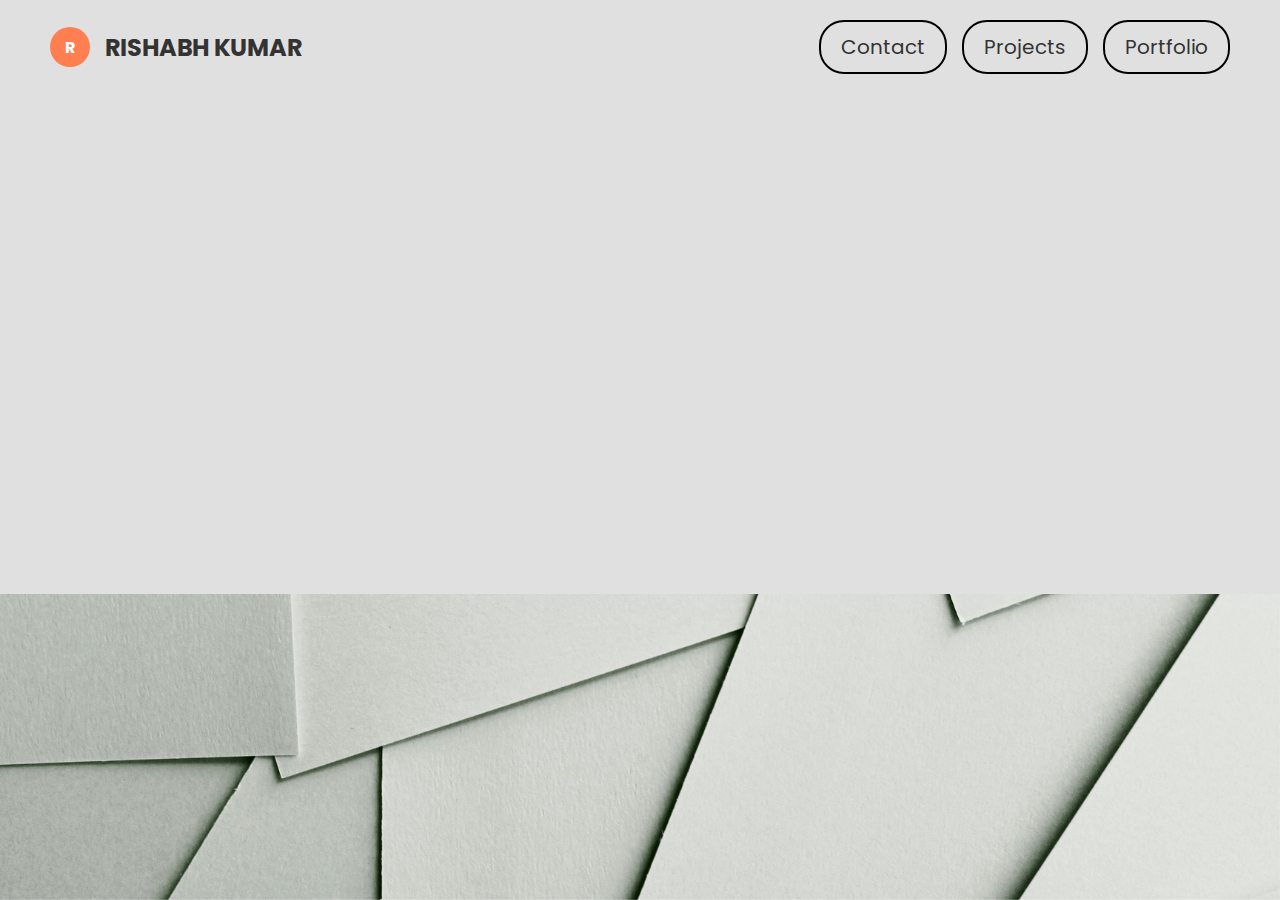
<file: index.html>
<!DOCTYPE html>
<html lang="en">

<head>
    <meta charset="UTF-8">
    <meta name="viewport" content="width=device-width, initial-scale=1.0">
    <title>Document</title>
    <link rel="stylesheet" href="style.css">
</head>

<body>


    <section>
        <div class="page1">
            <img src="portfolio_assessts/brandi-redd-aJTiW00qqtI-unsplash.jpg" alt="">
            <div class="header">
                <div class="logo-container">
                  <div class="logo">R</div>
                  <div class="name"><a href="">RISHABH KUMAR</a></div>
                </div>
                <div class="nav-links">
                  <a href="contact.html" class="nav-link">Contact</a>
                  <a href="projects.html" class="nav-link">Projects</a>
                  <a href="index.html" class="nav-link">Portfolio</a>
                  <!-- <a href="#blog" class="nav-link">Achievment</a> -->
                </div>
              </div>
        </div>
    </section>

<section class="body-page">
    <div class="body-container">
        <div class="body-profile-container">
            <div class="body-profile-name">
                <h3> Web Developer/3D Designing</h3>
                <p> I'm Rishabh Kumar.Enthuastic and always eager to learn how the universe works </p>
            </div>
        </div>
        <div class="body-profile-image">
            <img src="portfolio_assessts/gustave-dore-7361787_1280.png" alt="">
        </div>
    </div>
</section>


<!-- <section class="Projects">
    <div class="project-made">
        <h2> Projects Made</h2>
        <div class="projects-contianer">
            <div class="project1">
            <a href="#"><img src="portfolio_assessts/weather.png" alt=""></a>    
            </div>
            <div class="project2">
                <a href="#"><img src="portfolio_assessts/weather.png" alt=""></a>
            </div>
            -->

        </div>
    </div>
    
</section>

</body>

</html>
</file>
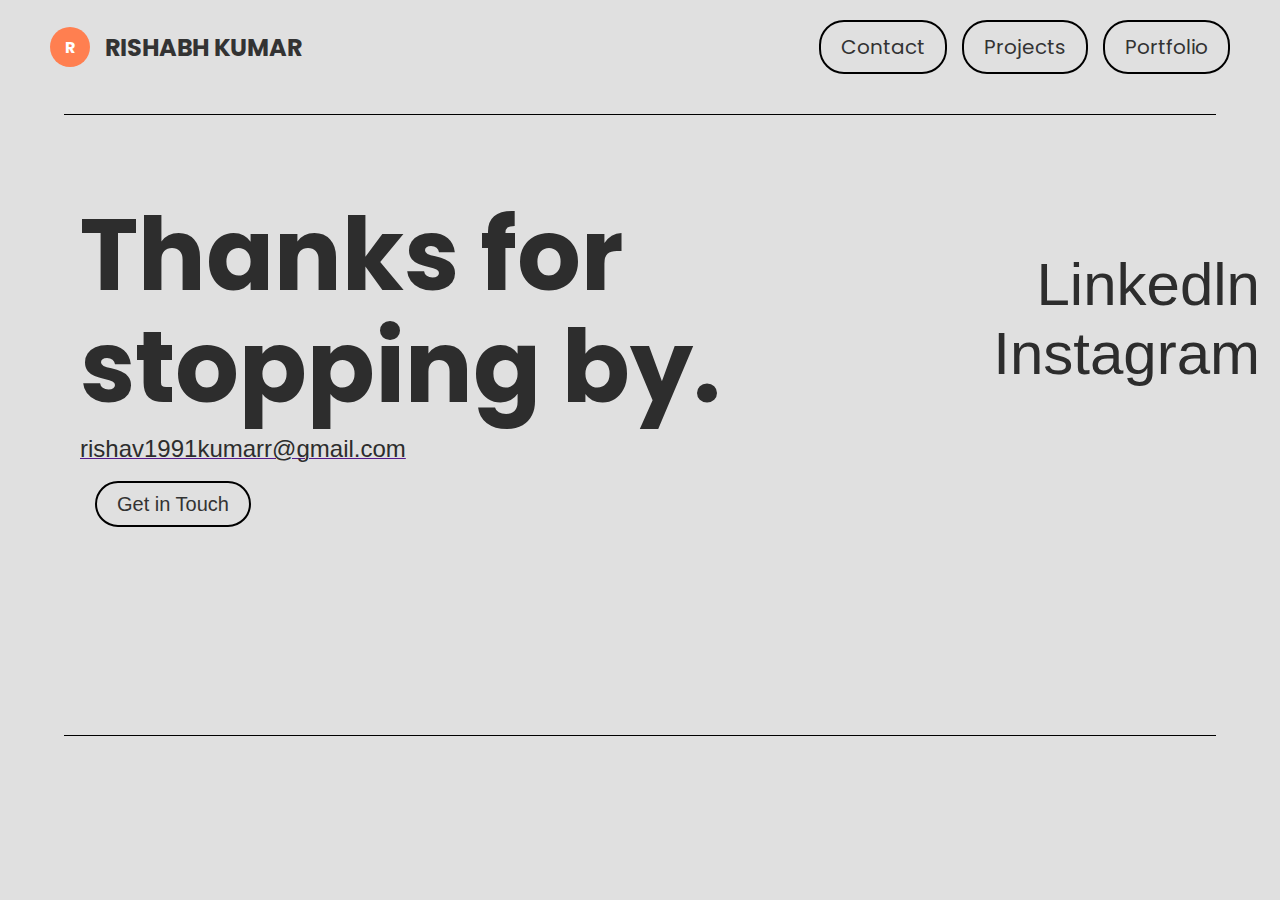
<file: contact.html>
<!DOCTYPE html>
<html lang="en">
<head>
    <meta charset="UTF-8">
    <meta name="viewport" content="width=device-width, initial-scale=1.0">
    <title>Document</title>
    <link rel="stylesheet" href="contact.css">
</head>
<body>
    <section>
        <div class="page1">
            <div class="header">
                <div class="logo-container">
                  <div class="logo">R</div>
                  <div class="name"><a href="">RISHABH KUMAR</a></div>
                </div>
                <div class="nav-links">
                  <a href="contact.html" class="nav-link">Contact</a>
                  <a href="projects.html" class="nav-link">Projects</a>
                  <a href="index.html" class="nav-link">Portfolio</a>
                  <!-- <a href="#blog" class="nav-link">Achievment</a> -->
                </div>
              </div>
        </div>
    </section>
    <hr class="long-line" />
    <section>
    <div class="contact-heading">
        <h1>Thanks for stopping by.</h1>
    
    <div class="contact-mail">
        <a href=""><h3>rishav1991kumarr@gmail.com</h3></a>
    </div>
    <div class="contact-button">
        <a href="mailto:your-rishav1991kumarr@gmail.com">Get in Touch</a>
    </div>
</div>
<div class="contact-others">
    <div class="contact-button-linkedl">
        <a href="https://www.linkedin.com/in/rishabh-kumar-73b274291?utm_source=share&utm_campaign=share_via&utm_content=profile&utm_medium=android_app">Linkedln</a>
    </div>
    <div class="contact-button-insatagram">
        <a href="https://www.instagram.com/rishabhkr113?igsh=MWRsYnN4Y2dmYTIxMA==">Instagram</a>
    </div>
</div>

    </section>
    <div class="long-linee"></div>
    
</body>
</html>
</file>
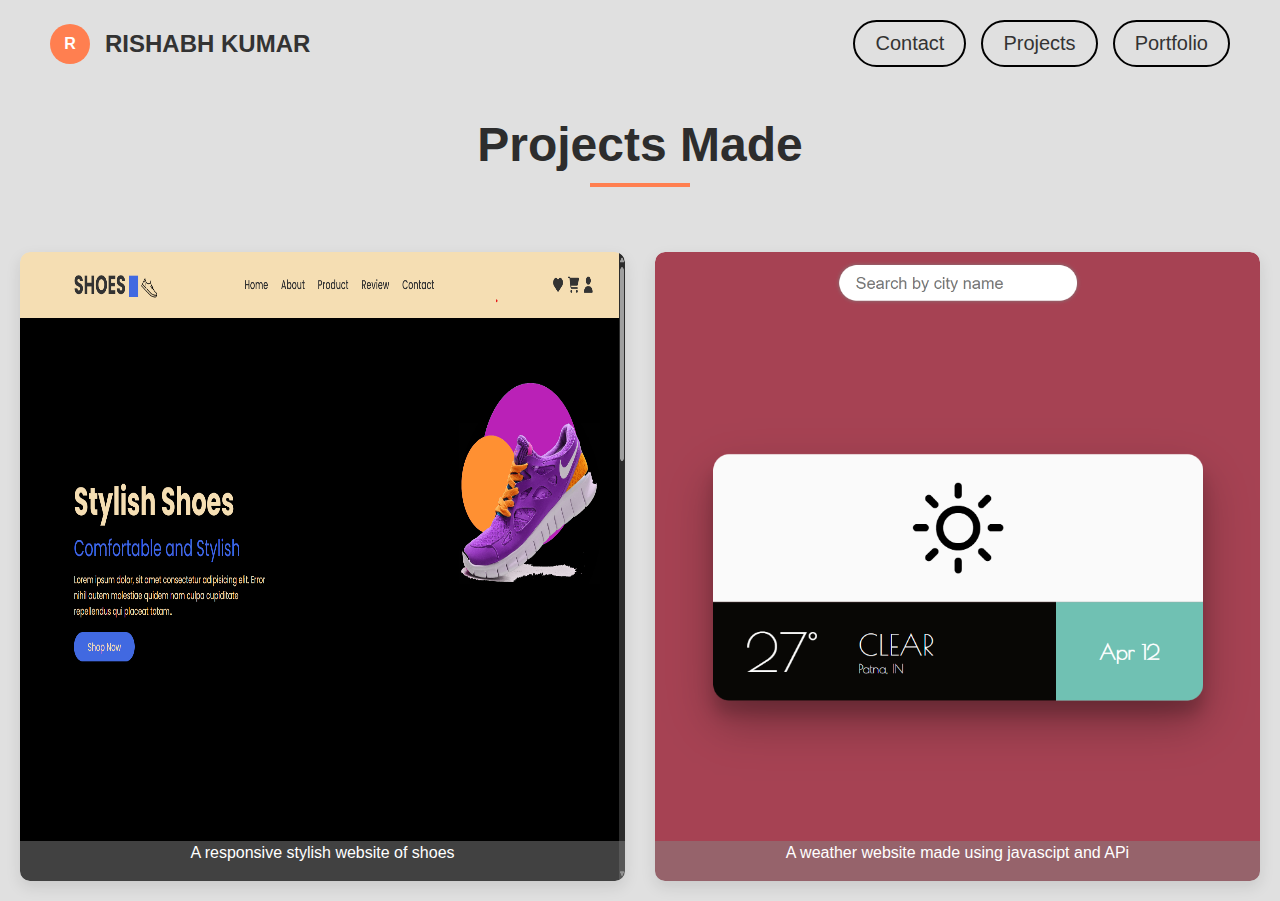
<file: projects.html>
<!DOCTYPE html>
<html lang="en">
<head>
    <meta charset="UTF-8">
    <meta name="viewport" content="width=device-width, initial-scale=1.0">
    <title>Document</title>
    <link rel="stylesheet" href="project_styles.css">
</head>
<body>
    <section>
        <div class="page1">
            <div class="header">
                <div class="logo-container">
                  <div class="logo">R</div>
                  <div class="name"><a href="">RISHABH KUMAR</a></div>
                </div>
                <div class="nav-links">
                  <a href="contact.html" class="nav-link">Contact</a>
                  <a href="projects.html" class="nav-link">Projects</a>
                  <a href="index.html" class="nav-link">Portfolio</a>
                  <!-- <a href="#blog" class="nav-link">Achievment</a> -->
                </div>
              </div>
        </div>
    </section>


    <section id="projects">
        <div class="project-header">
            <h1>Projects Made</h1>
        </div>
        <div class="project-container">
            <div class="project shoes">
                <img src="portfolio_assessts/Screenshot 2025-04-23 194433.png" alt="Weather App">
                <div class="project-overlay">
                    <h3>SHOES WEBSITE</h3>
                    <p>A responsive stylish website of shoes </p>
                   <a href="https://outstanding133.github.io/My-SHoes/"> <button class="project-btn">View Project</button></a>
                </div>
            </div>
            <div class="project">
            <img src="portfolio_assessts/weather.png" alt="E-commerce Website">
                <div class="project-overlay">
                    <h3>CHECK WEATHER</h3>
                    <p>A weather website made using javascipt and APi</p>
                   <a href="https://outstanding133.github.io/WEather_website_api/"><button class="project-btn">View Project</button></a> 
                </div>
            </div>
        
        </div>
    </section>

</body>
</html>
</file>
<file: style.css>
@import url('https://fonts.googleapis.com/css2?family=Poppins:ital,wght@0,100;0,200;0,300;0,400;0,500;0,600;0,700;0,800;0,900;1,100;1,200;1,300;1,400;1,500;1,600;1,700;1,800;1,900&family=Sigmar&display=swap');

* {
    margin: 0px;
    padding: 0px;
    box-sizing: border-box;
}

body {
    font-family: 'Poppins', sans-serif;
    color: #2d2d2d;
}

.header {
    display: flex;
    justify-content: space-between;
    align-items: center;
    padding: 20px 50px;
    background-color: #e0e0e0;
}
  
.logo-container {
    display: flex;
    align-items: center;
}
  
.logo {
    width: 40px;
    height: 40px;
    background-color: #ff7f50;
    border-radius: 50%;
    display: flex;
    justify-content: center;
    align-items: center;
    margin-right: 15px;
    color: white;
    font-weight: bold;
}
  
.name a {
    font-size: 24px;
    font-weight: bold;
    color: #333;
    text-decoration: none;
}
  
.nav-links {
    display: flex;
}
  
.nav-link {
    margin-left: 15px;
    padding: 10px 20px;
    border: 2px solid #000000;
    border-radius: 25px;
    text-decoration: none;
    color: #333;
    font-size: 20px;
    transition: all 0.3s ease;
}
  
.nav-link:hover {
    background-color: #fa793b;
}

.navbar-items {
    display: flex;
    flex-direction: column;
    align-items: flex-start;
    padding: 0;
    margin: 0;
    list-style: none;
}

.navbar-item a {
    display: block;
    padding: 10px 20px;
    text-decoration: none;
    color: #2d2d2d;
    font-size: 16px;
    border: 1px solid red;
    margin-bottom: 5px;
    transition: background-color 0.3s ease;
}

.navbar-item a:hover {
    background-color: #e0e0e0;
    color: #000;
}

.page1 {
    position: relative;
    overflow: hidden;
}

.page1 img {
    position: fixed;
    top: 0;
    left: 0;
    width: 100%;
    height: 100%;
    object-fit: cover;
    z-index: -1;
}

.body-page {
    margin: 0px 0px 20px;
    padding: 0;
    background-color: #e0e0e0;
    height: 500px;
    width: 100vw;
    display: flex;
    position: relative;
    font-weight: 400;
    color: rgb(0, 0, 0);
    overflow: hidden;
}

.body-container {
    position: relative;
    width: 100%;
    height: 100%;
    overflow: hidden;
}

.body-profile-container {
    width: 850.675px;
    height: 487px;
    display: block;
    position: relative;
    top: 0px;
    right: 0px;
    bottom: 0px;
    left: 0px;
    font-weight: 400;
    color: rgb(0, 0, 0);
    z-index: 1;
}

.body-profile-name h3 {
    width: 700px;
    height: 24px;
    display: block;
    font-size: 30px;
    font-weight: 500;
    color: rgb(45, 45, 45);
    padding: 80px;
    opacity: 0;
    transform: translateX(-100%);
    will-change: transform, opacity;
    animation: slideIn ease-out 2s forwards;
    animation-fill-mode: forwards;
}

@keyframes slideIn {
    from {
        transform: translateX(-100%);
        opacity: 0;
    }
    to {
        transform: translateX(0);
        opacity: 1;
    }
}

.body-profile-name p {
    width: 780px;
    display: block;
    position: relative;
    left: 80px;
    font-size: 48px;
    font-family: poppins-semibold, poppins, sans-serif;
    font-weight: 800;
    line-height: 60px;
    color: rgb(45, 45, 45);
    bottom: 30px;
    opacity: 0;
    transform: translateX(-100%);
    will-change: transform, opacity;
    animation: slideIn ease-out 2s forwards;
    animation-fill-mode: forwards;
}

.body-profile-image {
    display: block;
    position: absolute;
    top: 0px;
    right: 0px;
    bottom: 0px;
    left: 0px;
    font-size: 10px;
    font-family: Arial, Helvetica, sans-serif;
    font-weight: 400;
    color: rgb(0, 0, 0);
    z-index: 0;
}

.body-profile-image img {
    width: 350px;
    height: 493px;
    position: relative;
    left: 1000px;
    top: 50px;
    background-color: #88b5a8;
    opacity: 0;
    transform: translateY(100%);
    will-change: transform, opacity;
    animation: slideUp ease-out 2s forwards;
    animation-fill-mode: forwards;
}

@keyframes slideUp {
    from {
        transform: translateY(100%);
        opacity: 0;
    }
    to {
        transform: translateY(0);
        opacity: 1;
    }
}

@media (max-width: 768px) {
    .header {
        flex-direction: column;
        align-items: flex-start;
    }

    .nav-links {
        flex-direction: column;
        align-items: flex-start;
    }

    .nav-link {
        margin: 10px 0;
        font-size: 18px;
    }

    .body-container {
        flex-direction: column;
        text-align: center;
    }

    .body-profile-name h3 {
        font-size: 24px;
    }

    .body-profile-name p {
        font-size: 16px;
    }
}


@media (max-width: 480px) {
    .header {
        padding: 10px 20px;
    }

    .nav-link {
        font-size: 16px;
        padding: 8px 15px;
    }

    .body-profile-name h3 {
        font-size: 20px;
    }

    .body-profile-name p {
        font-size: 14px;
    }

    .body-profile-image img {
        width: 90%;
        margin: 0 auto;
    }
}

.project-header h1 {
    text-align: center;
    padding: 30px 20px;
    font-size: 3rem;
    position: relative;
    margin-bottom: 30px;
    transition: all 0.3s ease;
}

.project-header h1::after {
    content: '';
    position: absolute;
    bottom: 15px;
    left: 50%;
    transform: translateX(-50%);
    width: 100px;
    height: 4px;
    background-color: #ff7f50;
    transition: width 0.3s ease;
}

.project-header h1:hover::after {
    width: 200px;
}

.project-container {
    display: grid;
    grid-template-columns: repeat(2, 1fr);
    gap: 30px;
    max-width: 1300px;
    margin: 0 auto;
    padding: 20px;
}

@media (max-width: 768px) {
    .project-container {
        grid-template-columns: 1fr;
    }
}

.project {
    position: relative;
    overflow: hidden;
    border-radius: 10px;
    box-shadow: 0 6px 15px rgba(0, 0, 0, 0.1);
    transition: all 0.3s ease;
}

body.dark-mode .project {
    box-shadow: 0 6px 15px rgba(255, 255, 255, 0.1);
}

.project:hover {
    transform: translateY(-10px);
    box-shadow: 0 12px 20px rgba(0, 0, 0, 0.2);
}

.project img {
    width: 100%;
    height: auto;
    border-radius: 10px;
    transition: transform 0.5s ease;
}

.project:hover img {
    transform: scale(1.05);
}

.project-overlay {
    position: absolute;
    bottom: 0;
    left: 0;
    right: 0;
    background-color: rgba(255, 127, 80, 0.9);
    overflow: hidden;
    width: 100%;
    height: 0;
    transition: height 0.5s ease;
    display: flex;
    flex-direction: column;
    justify-content: center;
    align-items: center;
    padding: 20px;
    color: white;
    text-align: center;
}

.project:hover .project-overlay {
    height: 100%;
}

.project-overlay h3 {
    font-size: 1.5rem;
    margin-bottom: 10px;
}

.project-overlay p {
    margin-bottom: 20px;
}

.project-btn {
    padding: 10px 20px;
    background-color: white;
    color: #ff7f50;
    border: none;
    border-radius: 25px;
    cursor: pointer;
    font-weight: bold;
    transition: all 0.3s ease;
}

.project-btn:hover {
    background-color: #333;
    color: white;
    transform: scale(1.1);
}
</file>
<file: contact.css>
@import url('https://fonts.googleapis.com/css2?family=Poppins:ital,wght@0,100;0,200;0,300;0,400;0,500;0,600;0,700;0,800;0,900;1,100;1,200;1,300;1,400;1,500;1,600;1,700;1,800;1,900&family=Sigmar&display=swap');
*{
    padding: 0px;
    margin: 0px;
    box-sizing: border-box;
}
body{
    font-family: 'Poppins', sans-serif;
    background-color: #e0e0e0;
}


* {
    margin: 0px;
    padding: 0px;
    box-sizing: border-box;
}

body {
    font-family: 'Poppins', sans-serif;
    color: #2d2d2d;
}

.header {
    display: flex;
    justify-content: space-between;
    align-items: center;
    padding: 20px 50px;
    background-color: #e0e0e0;
}
  
.logo-container {
    display: flex;
    align-items: center;
}
  
.logo {
    width: 40px;
    height: 40px;
    background-color: #ff7f50;
    border-radius: 50%;
    display: flex;
    justify-content: center;
    align-items: center;
    margin-right: 15px;
    color: white;
    font-weight: bold;
}
  
.name a {
    font-size: 24px;
    font-weight: bold;
    color: #333;
    text-decoration: none;
}
  
.nav-links {
    display: flex;
}
  
.nav-link {
    margin-left: 15px;
    padding: 10px 20px;
    border: 2px solid #000000;
    border-radius: 25px;
    text-decoration: none;
    color: #333;
    font-size: 20px;
    transition: all 0.3s ease;
}
  
.nav-link:hover {
    background-color: #fa793b;
}

.navbar-items {
    display: flex;
    flex-direction: column;
    align-items: flex-start;
    padding: 0;
    margin: 0;
    list-style: none;
}

.navbar-item a {
    display: block;
    padding: 10px 20px;
    text-decoration: none;
    color: #2d2d2d;
    font-size: 16px;
    border: 1px solid red;
    margin-bottom: 5px;
    transition: background-color 0.3s ease;
}

.navbar-item a:hover {
    background-color: #e0e0e0;
    color: #000;
}

.page1 {
    position: relative;
    overflow: hidden;
}

.page1 img {
    position: fixed;
    top: 0;
    left: 0;
    width: 100%;
    height: 100%;
    object-fit: cover;
    z-index: -1;
}
.contact-heading{
    width: 740.312px;
height: 495px;
display: block;
position: absolute;
top: 200px;
right: 0px;
bottom: 0px;
left: 80px;
font-size: 10px;
font-family: Arial, Helvetica, sans-serif;
font-weight: 400;
color: rgb(0, 0, 0);
line-height: 50px;
}
.contact-heading h1{
    display: inline;
font-size: 100px;
font-family: poppins-semibold, poppins, sans-serif;
line-height: 110px;
color: rgb(45, 45, 45);
}
.contact-mail h3{
    display: inline;
font-size: 24px;
font-family: helvetica-w01-roman, sans-serif;
font-weight: 400;
color: rgb(45, 45, 45);

}
.contact-button a{
    margin-left: 15px;
    padding: 10px 20px;
    border: 2px solid #000000;
    border-radius: 25px;
    text-decoration: none;
    color: #333;
    font-size: 20px;
    transition: all 0.3s ease;
}
.contact-button a:hover{
    background-color: #fa793b;
}
.contact-others{
    width: 302.087px;
height: 395px;
display: block;
position: absolute;
top: 200px;
right: 20px;
bottom: 0px;
/* left: 0px; */
font-size: 10px;
font-family: Arial, Helvetica, sans-serif;
font-weight: 400;
color: rgb(0, 0, 0);

text-align: right;
}
.contact-others a{
   position: relative;
top: 50px;
font-size: 60px;
text-decoration: none;
color: rgb(45, 45, 45);
}
.long-line {
    border: none;
    height:0.5px;
    background-color: black;
    width: 90%;
    /* text-align: center; */
    margin: 20px auto;
}
.long-linee {
    border: none;
    height:0.5px;
    background-color: black;
    width: 90%;
    /* text-align: center; */
    margin: 20px auto; 
    position: relative;
    top: 600px;
}
@media (max-width: 768px) {
    .contact-heading {
        width: 90%;
        top: 150px;
        left: 5%;
        text-align: center;
    }

    .contact-heading h1 {
        font-size: 60px;
        line-height: 70px;
    }

    .contact-mail h3 {
        font-size: 20px;
    }

    .contact-others {
        width: 100%;
        top: 400px;
        right: 0;
        text-align: center;
    }

    .contact-others a {
        font-size: 40px;
    }
}

@media (max-width: 480px) {
    .contact-heading {
        width: 100%;
        top: 100px;
        left: 0;
        text-align: center;
    }

    .contact-heading h1 {
        font-size: 40px;
        line-height: 50px;
    }

    .contact-mail h3 {
        font-size: 16px;
    }

    .contact-others {
        width: 100%;
        top: 300px;
        text-align: center;
    }

    .contact-others a {
        font-size: 30px;
    }
}
</file>
<file: project_styles.css>
*{
    padding: 0px;
    margin: 0px;
    box-sizing: border-box;
}
body{
    font-family: 'Poppins', sans-serif;
    background-color: #e0e0e0;
}


* {
    margin: 0px;
    padding: 0px;
    box-sizing: border-box;
}

body {
    font-family: 'Poppins', sans-serif;
    color: #2d2d2d;
}

.header {
    display: flex;
    justify-content: space-between;
    align-items: center;
    padding: 20px 50px;
    background-color: #e0e0e0;
}
  
.logo-container {
    display: flex;
    align-items: center;
}
  
.logo {
    width: 40px;
    height: 40px;
    background-color: #ff7f50;
    border-radius: 50%;
    display: flex;
    justify-content: center;
    align-items: center;
    margin-right: 15px;
    color: white;
    font-weight: bold;
}
  
.name a {
    font-size: 24px;
    font-weight: bold;
    color: #333;
    text-decoration: none;
}
  
.nav-links {
    display: flex;
}
  
.nav-link {
    margin-left: 15px;
    padding: 10px 20px;
    border: 2px solid #000000;
    border-radius: 25px;
    text-decoration: none;
    color: #333;
    font-size: 20px;
    transition: all 0.3s ease;
}
  
.nav-link:hover {
    background-color: #fa793b;
}

.navbar-items {
    display: flex;
    flex-direction: column;
    align-items: flex-start;
    padding: 0;
    margin: 0;
    list-style: none;
}

.navbar-item a {
    display: block;
    padding: 10px 20px;
    text-decoration: none;
    color: #2d2d2d;
    font-size: 16px;
    border: 1px solid red;
    margin-bottom: 5px;
    transition: background-color 0.3s ease;
}

.navbar-item a:hover {
    background-color: #e0e0e0;
    color: #000;
}

.page1 {
    position: relative;
    overflow: hidden;
}

.page1 img {
    position: fixed;
    top: 0;
    left: 0;
    width: 100%;
    height: 100%;
    object-fit: cover;
    z-index: -1;
}
.project-header h1 {
    text-align: center;
    padding: 30px 20px;
    font-size: 3rem;
    position: relative;
    margin-bottom: 30px;
    transition: all 0.3s ease;
}

.project-header h1::after {
    content: '';
    position: absolute;
    bottom: 15px;
    left: 50%;
    transform: translateX(-50%);
    width: 100px;
    height: 4px;
    background-color: #ff7f50;
    transition: width 0.3s ease;
}

.project-header h1:hover::after {
    width: 200px;
}

.project-container {
    display: grid;
    grid-template-columns: repeat(2, 1fr);
    gap: 30px;
    max-width: 1300px;
    margin: 0 auto;
    padding: 20px;
}

@media (max-width: 768px) {
    .project-container {
        grid-template-columns: 1fr;
    }
}

.project {
    position: relative;
    overflow: hidden;
    border-radius: 10px;
    box-shadow: 0 6px 15px rgba(0, 0, 0, 0.1);
    transition: all 0.3s ease;
}

body.dark-mode .project {
    box-shadow: 0 6px 15px rgba(255, 255, 255, 0.1);
}

.project:hover {
    transform: translateY(-10px);
    box-shadow: 0 12px 20px rgba(0, 0, 0, 0.2);
}

.project img {
    width: 100%;
    height: 100%;
    border-radius: 10px;
    transition: transform 0.5s ease;
}

.project:hover img {
    transform: scale(1.05);
}

.project-overlay {
    position: absolute;
    bottom: 0;
    left: 0;
    right: 0;
    background-color: rgba(133, 133, 133, 0.486);
    overflow: hidden;
    width: 100%;
    height: 0;
    transition: height 0.5s ease;
    display: flex;
    flex-direction: column;
    justify-content: center;
    align-items: center;
    padding: 20px;
    color: white;
    text-align: center;
}

.project:hover .project-overlay {
    height: 100%;
}

.project-overlay h3 {
    font-size: 1.5rem;
    margin-bottom: 10px;
}

.project-overlay p {
    margin-bottom: 20px;
}

.project-btn {
    padding: 10px 20px;
    background-color: white;
    color: #ff7f50;
    border: none;
    border-radius: 25px;
    cursor: pointer;
    font-weight: bold;
    transition: all 0.3s ease;
}

.project-btn:hover {
    background-color: #333;
    color: white;
    transform: scale(1.1);
}
@media (max-width: 768px) {
    .project-container {
        flex-direction: column;
        align-items: center;
    }

    .project {
        width: 80%;
    }

    .project-header h1 {
        font-size: 40px;
    }
}

@media (max-width: 480px) {
    .project {
        width: 100%;
    }

    .project-header h1 {
        font-size: 30px;
    }

    .project-btn {
        padding: 8px 15px;
        font-size: 14px;
    }
}
</file>
